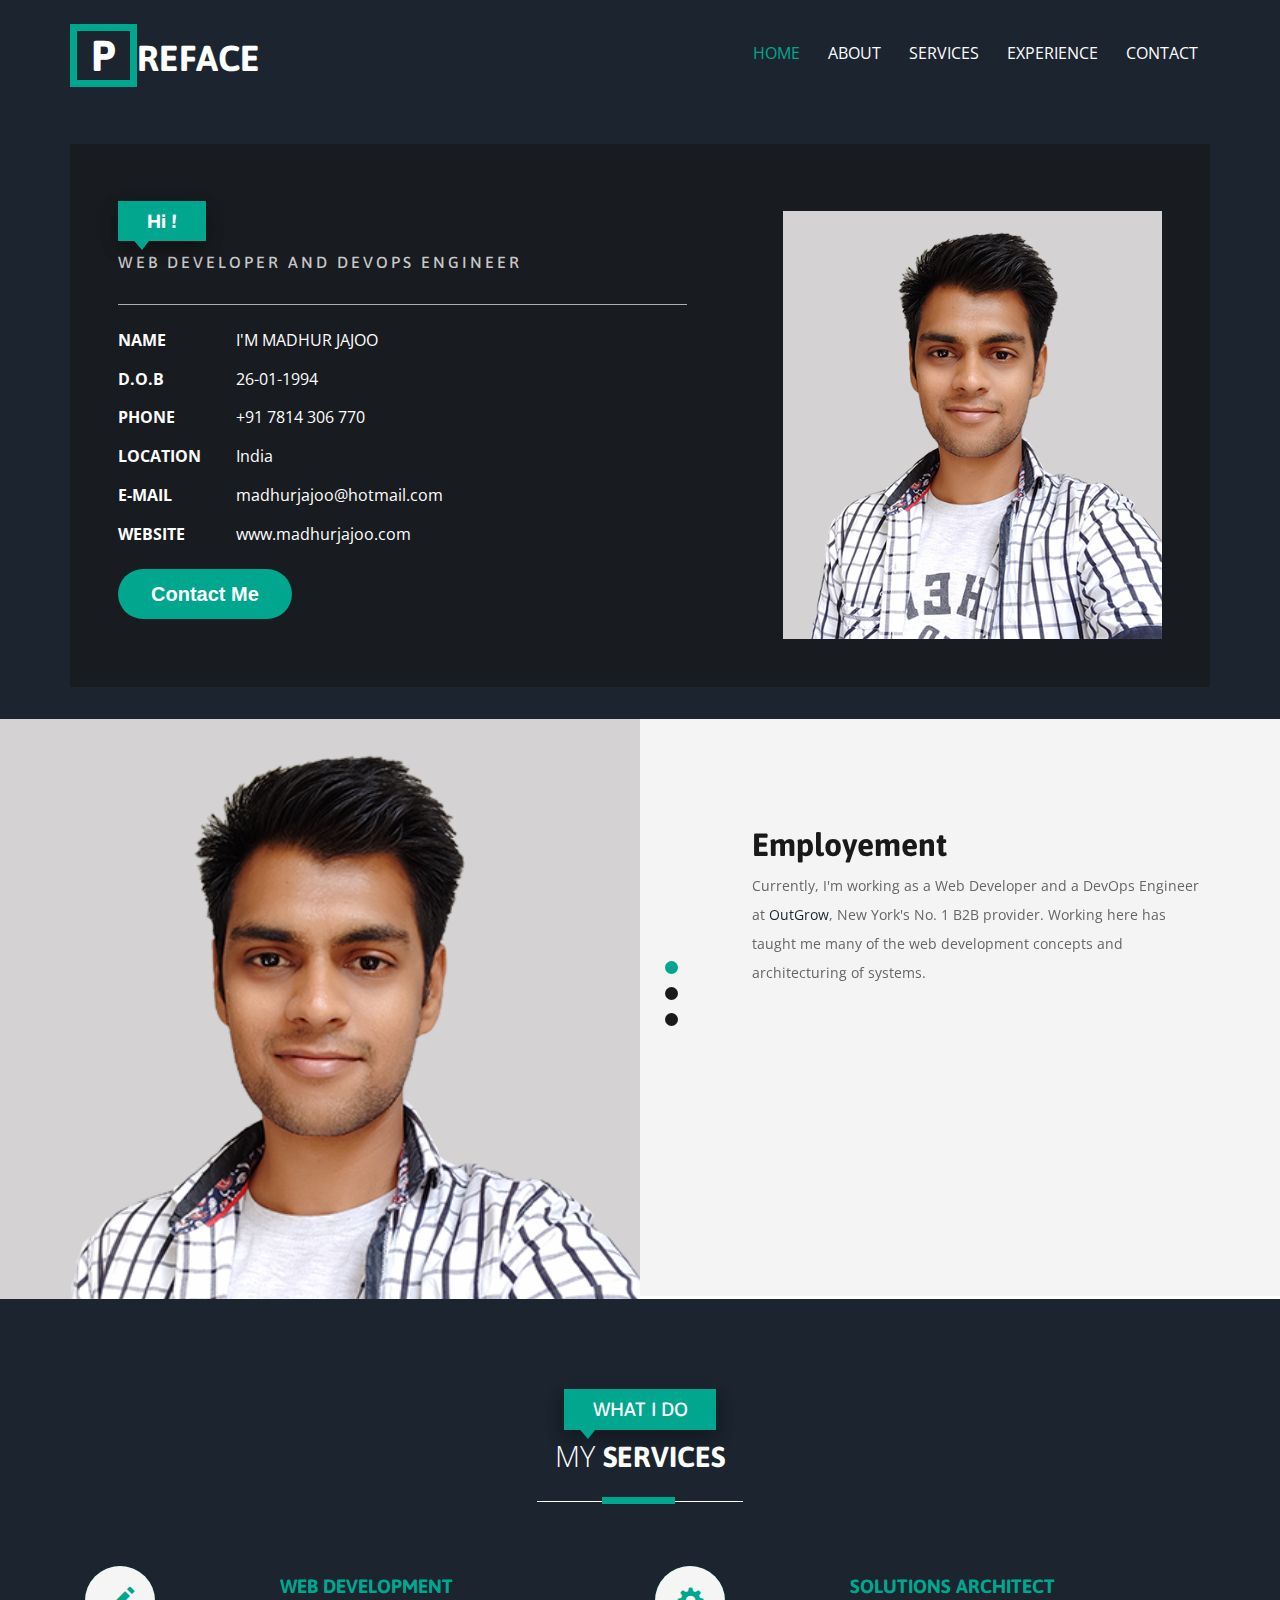
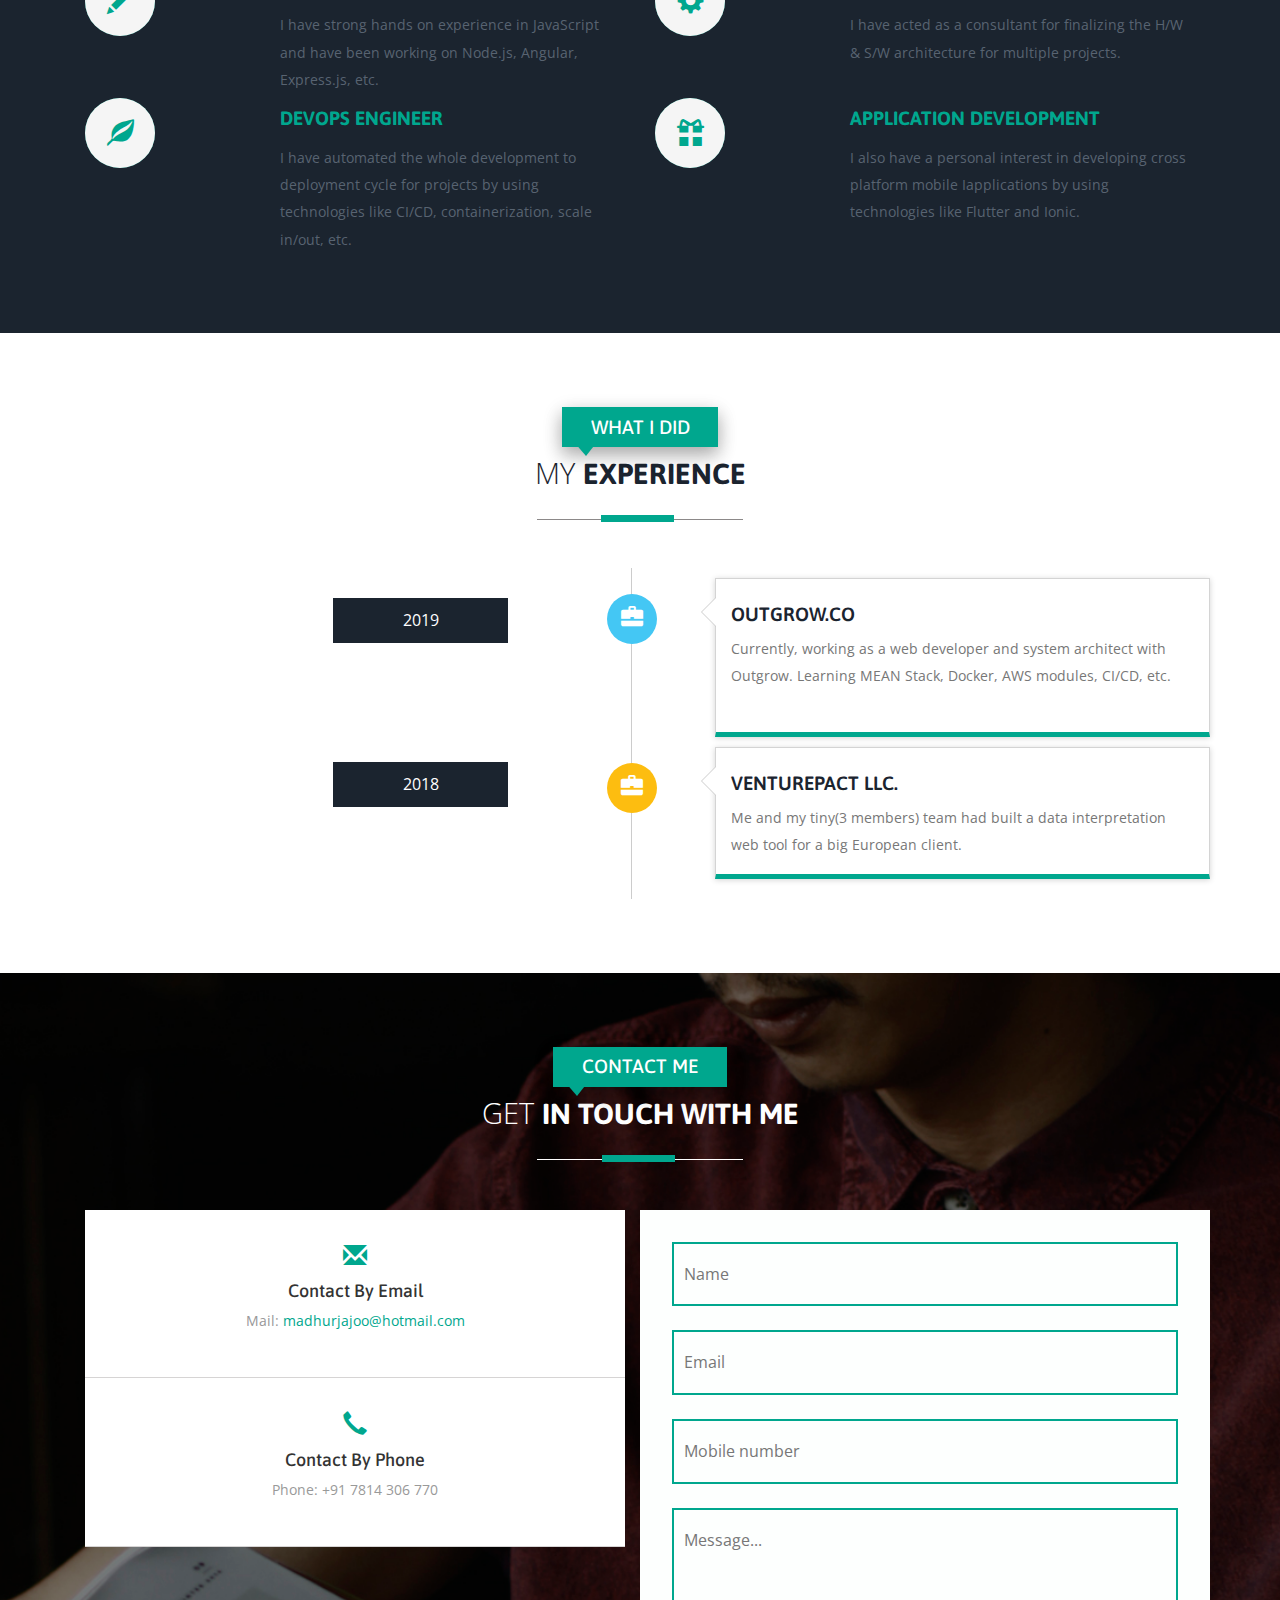
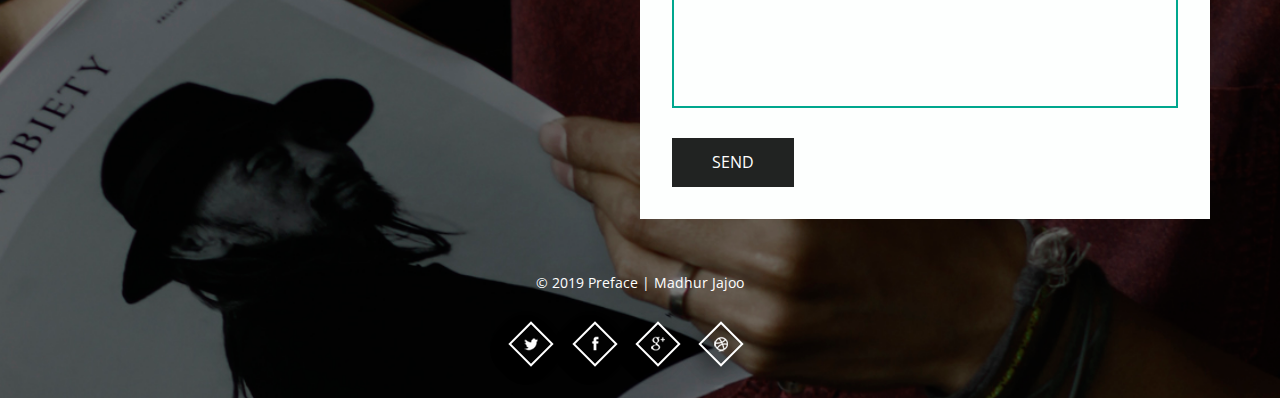
<file: index.html>
<!--
Author: W3layouts
Author URL: http://w3layouts.com
License: Creative Commons Attribution 3.0 Unported
License URL: http://creativecommons.org/licenses/by/3.0/
-->
<!DOCTYPE HTML>
<html>

<head>
	<title>Madhur Jajoo | Web Developer, DevOps Engineer</title>
	<link href="css/bootstrap.css" rel='stylesheet' type='text/css' />
	<!-- jQuery (necessary for Bootstrap's JavaScript plugins) -->
	<script src="js/jquery.min.js"></script>
	<!-- Custom Theme files -->
	<link href="css/style.css" rel='stylesheet' type='text/css' />
	<!-- Custom Theme files -->
	<meta name="viewport" content="width=device-width, initial-scale=1">
	<meta http-equiv="Content-Type" content="text/html; charset=utf-8" />
	<meta name="keywords" content="Madhur Jajoo, Web Developer, Nodejs developer, DevOps, hire web developer" />
	<!-- webfonts -->
	<link href='//fonts.googleapis.com/css?family=Asap:400,700,400italic' rel='stylesheet' type='text/css'>
	<link href='//fonts.googleapis.com/css?family=Open+Sans:400,300,600' rel='stylesheet' type='text/css'>
	<!-- webfonts -->
	<!---- start-smoth-scrolling---->
	<script type="text/javascript" src="js/move-top.js"></script>
	<script type="text/javascript" src="js/easing.js"></script>
	<script type="text/javascript">
		jQuery(document).ready(function ($) {
			$(".scroll").click(function (event) {
				event.preventDefault();
				$('html,body').animate({ scrollTop: $(this.hash).offset().top }, 1000);
			});
		});
	</script>
	<!---- start-smoth-scrolling---->
</head>

<body>
	<!-- container -->
	<!-- header -->
	<div id="home" class="header">
		<div class="container">
			<!-- top-hedader -->
			<div class="top-header">
				<!-- /logo -->
				<!--top-nav---->
				<div class="top-nav">
					<div class="navigation">
						<div class="logo">
							<h1><a href="index.html"><span>P</span>REFACE</a></h1>
						</div>
						<div class="navigation-right">
							<span class="menu"><img src="images/menu.png" alt=" " /></span>
							<nav class="link-effect-3" id="link-effect-3">
								<ul class="nav1 nav nav-wil">
									<li class="active"><a data-hover="Home" href="index.html">Home</a></li>
									<li><a class="scroll" data-hover="About" href="#about">About</a></li>
									<li><a class="scroll" data-hover="Services" href="#services">Services</a></li>
									<li><a class="scroll" data-hover="Experience" href="#work">Experience</a></li>
									<!-- <li><a class="scroll" data-hover="Portfolio" href="#port">Portfolio</a></li> -->
									<!-- <li><a class="scroll" data-hover="Blog" href="#blogs">Blog</a></li> -->
									<li><a class="scroll" data-hover="Contact" href="#contact">Contact</a></li>
								</ul>
							</nav>
							<!-- script-for-menu -->
							<script>
								$("span.menu").click(function () {
									$("ul.nav1").slideToggle(300, function () {
										// Animation complete.
									});
								});
							</script>
							<!-- /script-for-menu -->
						</div>
						<div class="clearfix"></div>
					</div>
					<!-- /top-hedader -->
				</div>
				<div class="banner-info">
					<div class="col-md-7 header-right">
						<h1>Hi !</h1>
						<h6>WEB DEVELOPER and DEVOPS ENGINEER</h6>
						<ul class="address">

							<li>
								<ul class="address-text">
									<li><b>NAME</b></li>
									<li>I'M MADHUR JAJOO</li>
								</ul>
							</li>
							<li>
								<ul class="address-text">
									<li><b>D.O.B</b></li>
									<li>26-01-1994</li>
								</ul>
							</li>
							<li>
								<ul class="address-text">
									<li><b>PHONE </b></li>
									<li><a href="tel:+917814306770">+91 7814 306 770</a></li>
								</ul>
							</li>
							<li>
								<ul class="address-text">
									<li><b>LOCATION </b></li>
									<li>India</li>
								</ul>
							</li>
							<li>
								<ul class="address-text">
									<li><b>E-MAIL </b></li>
									<li><a href="mailto:madhurjajoo@hotmail.com"> madhurjajoo@hotmail.com</a></li>
								</ul>
							</li>
							<li>
								<ul class="address-text">
									<li><b>WEBSITE </b></li>
									<li><a href="https://www.madhurjajoo.com">www.madhurjajoo.com</a></li>
								</ul>
							</li>
							<br />
							<li class="" aria-controls="hire-me" role="button">
								<!-- <a class="a-btn-h scroll white-text" href="#contact">Hire Me</a> -->
								<a class="typeform-share button" href="https://madhurjajoo.typeform.com/to/lUgOkN"
									data-mode="popup"
									style="display:inline-block;text-decoration:none;background-color:#00A78E;color:white;cursor:pointer;font-family:Helvetica,Arial,sans-serif;font-size:20px;line-height:50px;text-align:center;margin:0;height:50px;padding:0px 33px;border-radius:25px;max-width:100%;white-space:nowrap;overflow:hidden;text-overflow:ellipsis;font-weight:bold;-webkit-font-smoothing:antialiased;-moz-osx-font-smoothing:grayscale;"
									target="_blank">Contact Me </a>
								<script> (function () { var qs, js, q, s, d = document, gi = d.getElementById, ce = d.createElement, gt = d.getElementsByTagName, id = "typef_orm_share", b = "https://embed.typeform.com/"; if (!gi.call(d, id)) { js = ce.call(d, "script"); js.id = id; js.src = b + "embed.js"; q = gt.call(d, "script")[0]; q.parentNode.insertBefore(js, q) } })() </script>
							</li>
						</ul>
					</div>
					<div class="col-md-5 header-left">
						<img src="images/img1.png" alt="">
					</div>
					<div class="clearfix"> </div>

				</div>
			</div>
		</div>
	</div>
	<!-- about -->
	<div id="about" class="about">
		<div class="col-md-6 about-left">
			<div id="owl-demo1" class="owl-carousel owl-carousel2">
				<div class="item">
					<div class="about-left-grid">
						<h2><span>Employement</span></h2>
						<p>
							Currently, I'm working as a Web Developer and a DevOps Engineer at <a
								href="https://outgrow.co">OutGrow</a>, New York's No. 1 B2B provider. Working here has
							taught me many of the web development concepts and architecturing of systems.
						</p>
						<!-- <ul>
							<li><a class="a-btn-a scroll" href="#port">My Work</a></li>
							<li><a class="a-btn-h scroll" href="#contact">Hire Me</a></li>
						</ul> -->
					</div>
				</div>
				<div class="item">
					<div class="about-left-grid">
						<h2><span>Life and Education</span></h2>
						<p>
							Born in the millennial, I always had silicon chips in my hand. My interest in technical
							field drove me to complete my graduation in <strong>Computer Science Engineering</strong>
							fom one of India's best university, <strong>Lovely Professional University</strong>.
						</p>
						<!-- <ul>
							<li><a class="a-btn-a scroll" href="#port">My Work</a></li>
							<li><a class="a-btn-h scroll" href="#contact">Hire Me</a></li>
						</ul> -->
					</div>
				</div>
				<div class="item">
					<div class="about-left-grid">
						<h2><span>THE SUM</span></h2>
						<p>
							Skills can be thought, personality is inherent. I prefer to keep learning, continue
							challenging myself, and do interesting things that matter. My passion is creating, and I
							find happiness in being a better me today than the me yesterday
						</p>
						<!-- <ul>
							<li><a class="a-btn-a scroll" href="#port">My Work</a></li>
							<li><a class="a-btn-h scroll" href="#contact">Hire Me</a></li>
						</ul> -->
					</div>
				</div>
			</div>
		</div>
		<div class="col-md-6 about-right">

		</div>
		<div class="clearfix"> </div>
		<link href="css/owl.carousel.css" rel="stylesheet">
		<script src="js/owl.carousel.js"></script>
		<script>
			$(document).ready(function () {
				$("#owl-demo1").owlCarousel({
					items: 1,
					lazyLoad: false,
					autoPlay: true,
					navigation: false,
					navigationText: false,
					pagination: true,
				});
			});
		</script>
		<!-- Feedback -->
		<script>
			$(document).ready(function () {
				$("#owl-demo3").owlCarousel({
					items: 1,
					lazyLoad: false,
					autoPlay: true,
					navigation: false,
					navigationText: true,
					pagination: true,
				});
			});
		</script>
	</div>
	<!-- /about -->
	<!-- services -->
	<div id="services" class="services">
		<div class="container">
			<div class="service-head one text-center ">
				<h4>WHAT I DO</h4>
				<h3>MY <span>SERVICES</span></h3>
				<span class="border two"></span>
			</div>
			<!-- services-grids -->
			<div class="wthree_about_right_grids w3l-agile">
				<div class="col-md-6 wthree_about_right_grid">
					<div class="col-xs-4 wthree_about_right_grid_left">
						<div class="hvr-rectangle-in">
							<i class="glyphicon glyphicon-pencil"></i>
						</div>
					</div>
					<div class="col-xs-8 wthree_about_right_grid_right">
						<h4>Web Development</h4>
						<p>
							I have strong hands on experience in JavaScript and have been working on Node.js, Angular,
							Express.js, etc.
						</p>
					</div>
					<div class="clearfix"> </div>
				</div>
				<div class="col-md-6 wthree_about_right_grid">
					<div class="col-xs-4 wthree_about_right_grid_left">
						<div class="hvr-rectangle-in">
							<i class="glyphicon glyphicon-cog"></i>
						</div>
					</div>
					<div class="col-xs-8 wthree_about_right_grid_right">
						<h4>Solutions Architect</h4>
						<p>
							I have acted as a consultant for finalizing the H/W & S/W architecture for multiple
							projects.
						</p>
					</div>
					<div class="clearfix"> </div>
				</div>
				<div class="col-md-6 wthree_about_right_grid">
					<div class="col-xs-4 wthree_about_right_grid_left">
						<div class="hvr-rectangle-in">
							<i class="glyphicon glyphicon-leaf"></i>
						</div>
					</div>
					<div class="col-xs-8 wthree_about_right_grid_right">
						<h4>DevOps Engineer</h4>
						<p>
							I have automated the whole development to deployment cycle for projects by using
							technologies like CI/CD, containerization, scale in/out, etc.
						</p>
					</div>
					<div class="clearfix"> </div>
				</div>
				<div class="col-md-6 wthree_about_right_grid">
					<div class="col-xs-4 wthree_about_right_grid_left">
						<div class="hvr-rectangle-in">
							<i class="glyphicon glyphicon-gift"></i>
						</div>
					</div>
					<div class="col-xs-8 wthree_about_right_grid_right">
						<h4>Application Development</h4>
						<p>
							I also have a personal interest in developing cross platform mobile Iapplications by using
							technologies like Flutter and Ionic.
						</p>
					</div>
					<div class="clearfix"> </div>
				</div>
				<div class="clearfix"> </div>
			</div>

			<!-- services-grids -->
		</div>
	</div>
	<!-- services -->
	<!--work-experience-->
	<div id="work" class="work">
		<div class="container">
			<div class="service-head text-center">
				<h4>WHAT I DID</h4>
				<h3>MY <span>EXPERIENCE</span></h3>
				<span class="border one"></span>
			</div>
			<div class="time-main w3l-agile">
				<div class="col-md-6 year-info">
					<ul class="year">
						<li>2019</li>
						<li>2018</li>
						<div class="clearfix"></div>
					</ul>
				</div>
				<ul class="col-md-6 timeline">
					<li>
						<div class="timeline-badge info"><i class="glyphicon glyphicon-briefcase"></i></div>
						<div class="timeline-panel">
							<div class="timeline-heading">
								<h4 class="timeline-title">OUTGROW.CO</h4>
							</div>
							<div class="timeline-body">
								<p>
									Currently, working as a web developer and system architect with
									Outgrow. Learning MEAN Stack, Docker, AWS modules, CI/CD, etc.<br /><br />
								</p>
							</div>
						</div>
					</li>
					<li>
						<div class="timeline-badge pass"><i class="glyphicon glyphicon-briefcase"></i></div>
						<div class="timeline-panel">
							<div class="timeline-heading">
								<h4 class="timeline-title">VENTUREPACT LLC.</h4>
							</div>
							<div class="timeline-body">
								<p>
									Me and my tiny(3 members) team had built a data interpretation web tool for a big
									European client.
								</p>
							</div>
						</div>
					</li>
				</ul>
				<div class="clearfix"></div>
			</div>
		</div>
	</div>
	<!--//work-experience-->

	<!-- portfolio -->
	<!-- <div class="portfolio" id="port">
		<div class="service-head text-center">
			<h4>MY WORKS</h4>
			<h3>MY <span>PORTFOLIO</span></h3>
			<span class="border"></span>
		</div>
		<div class="portfolio-grids">
			<script src="js/easyResponsiveTabs.js" type="text/javascript"></script>
			<script type="text/javascript">
				$(document).ready(function () {
					$('#horizontalTab').easyResponsiveTabs({
						type: 'default', //Types: default, vertical, accordion           
						width: 'auto', //auto or any width like 600px
						fit: true   // 100% fit in a container
					});
				});

			</script>
			<div class="sap_tabs">
				<div id="horizontalTab" style="display: block; width: 100%; margin: 0px;">
					<ul class="resp-tabs-list">
						<li class="resp-tab-item" aria-controls="tab_item-0" role="tab"><span>ALL</span></li>
						<li class="resp-tab-item" aria-controls="tab_item-1" role="tab"><span>WEB DESIGN</span></li>
						<li class="resp-tab-item" aria-controls="tab_item-2" role="tab"><span>MOBILE UI</span></li>
						<li class="resp-tab-item" aria-controls="tab_item-3" role="tab"><span>ILLUSTRATIONS</span></li>
					</ul>
					<div class="resp-tabs-container">
						<div class="tab-1 resp-tab-content" aria-labelledby="tab_item-0">
							<div class="col-md-3 team-gd ">

								<a href="#portfolioModal1" class="portfolio-link b-link-diagonal b-animate-go"
									data-toggle="modal"><img src="images/pic4.jpg" alt="">

								</a>

							</div>
							<div class="col-md-3 team-gd ">

								<a href="#portfolioModal3" class="portfolio-link b-link-diagonal b-animate-go"
									data-toggle="modal"><img src="images/pic5.jpg" alt="">

								</a>

							</div>
							<div class="col-md-3 team-gd ">

								<a href="#portfolioModal2" class="portfolio-link b-link-diagonal b-animate-go"
									data-toggle="modal"><img src="images/pic9.jpg" alt="">

								</a>

							</div>
							<div class="col-md-3 team-gd ">

								<a href="#portfolioModal4" class="portfolio-link b-link-diagonal b-animate-go"
									data-toggle="modal"><img src="images/pic6.jpg" alt="">

								</a>

							</div>
							<div class="col-md-3 team-gd yes_marg ">

								<a href="#portfolioModal5" class="portfolio-link b-link-diagonal b-animate-go"
									data-toggle="modal"><img src="images/pic10.jpg" alt="">

								</a>

							</div>
							<div class="col-md-3 team-gd yes_marg ">

								<a href="#portfolioModal6" class="portfolio-link b-link-diagonal b-animate-go"
									data-toggle="modal"><img src="images/pic11.jpg" alt="">

								</a>

							</div>
							<div class="col-md-3 team-gd yes_marg ">

								<a href="#portfolioModal7" class="portfolio-link b-link-diagonal b-animate-go"
									data-toggle="modal"><img src="images/pic13.jpg" alt="">

								</a>

							</div>
							<div class="col-md-3 team-gd yes_marg ">

								<a href="#portfolioModal8" class="portfolio-link b-link-diagonal b-animate-go"
									data-toggle="modal"><img src="images/pic14.jpg" alt="">

								</a>

							</div>
							<div class="clearfix"></div>
						</div>
						<div class="tab-1 resp-tab-content" aria-labelledby="tab_item-1">
							<div class="col-md-3 team-gd ">
								<div class="thumb">
									<a href="#portfolioModal5" class="portfolio-link b-link-diagonal b-animate-go"
										data-toggle="modal"><img src="images/pic10.jpg" alt="">

									</a>
								</div>
							</div>
							<div class="col-md-3 team-gd  ">
								<div class="thumb">
									<a href="#portfolioModal6" class="portfolio-link b-link-diagonal b-animate-go"
										data-toggle="modal"><img src="images/pic11.jpg" alt="">

									</a>
								</div>
							</div>
							<div class="col-md-3 team-gd ">

								<a href="#portfolioModal7" class="portfolio-link b-link-diagonal b-animate-go"
									data-toggle="modal"><img src="images/pic13.jpg" alt="">

								</a>

							</div>
							<div class="clearfix"></div>
						</div>
						<div class="tab-1 resp-tab-content" aria-labelledby="tab_item-2">
							<div class="col-md-3 team-gd ">

								<a href="#portfolioModal2" class="portfolio-link b-link-diagonal b-animate-go"
									data-toggle="modal"><img src="images/pic9.jpg" alt="">

								</a>

							</div>
							<div class="col-md-3 team-gd ">

								<a href="#portfolioModal4" class="portfolio-link b-link-diagonal b-animate-go"
									data-toggle="modal"><img src="images/pic6.jpg" alt="">

								</a>

							</div>
							<div class="col-md-3 team-gd">

								<a href="#portfolioModal5" class="portfolio-link b-link-diagonal b-animate-go"
									data-toggle="modal"><img src="images/pic10.jpg" alt="">

								</a>

							</div>
							<div class="col-md-3 team-gd">

								<a href="#portfolioModal6" class="portfolio-link b-link-diagonal b-animate-go"
									data-toggle="modal"><img src="images/pic11.jpg" alt="">

								</a>

							</div>
							<div class="clearfix"></div>
						</div>
						<div class="tab-1 resp-tab-content" aria-labelledby="tab_item-3">
							<div class="col-md-3 team-gd ">

								<a href="#portfolioModal5" class="portfolio-link b-link-diagonal b-animate-go"
									data-toggle="modal"><img src="images/pic10.jpg" alt="">

								</a>

							</div>
							<div class="col-md-3 team-gd">

								<a href="#portfolioModal6" class="portfolio-link b-link-diagonal b-animate-go"
									data-toggle="modal"><img src="images/pic11.jpg" alt="">

								</a>

							</div>
							<div class="col-md-3 team-gd ">

								<a href="#portfolioModal7" class="portfolio-link b-link-diagonal b-animate-go"
									data-toggle="modal"><img src="images/pic13.jpg" alt="">

								</a>

							</div>
							<div class="clearfix"></div>
						</div>
					</div>
				</div>
			</div>
		</div>
	</div> -->
	<!-- //portfolio -->
	<!-- top-grids -->
	<!-- <div class="blog" id="blogs">
		<div class="container">
			<div class="service-head text-center">
				<h4>BLOGS</h4>
				<h3>MY <span>BLOGS</span></h3>
				<span class="border one"></span>
			</div>
			<div class="news-grid w3l-agile">
				<div class="col-md-6 news-img">
					<a href="#" data-toggle="modal" data-target="#myModal1"> <img src="images/b1.jpg" alt=" "
							class="img-responsive"></a>

				</div>
				<div class="col-md-6 news-text">
					<h3> <a href="#" data-toggle="modal" data-target="#myModal1">HERE GOES AN AWESOME BLOG TITLE</a>
					</h3>
					<ul class="news">
						<li><i class="glyphicon glyphicon-user"></i> <a href="#">Admin</a></li>
						<li><i class="glyphicon glyphicon-comment"></i> <a href="#">2 Comments</a></li>
						<li><i class="glyphicon glyphicon-heart"></i> <a href="#">50 Likes</a></li>
						<li><i class="glyphicon glyphicon-tags"></i> <a href="#">3 Tags</a></li>
					</ul>
					<p>Itaque earum rerum hic tenetur a sapiente delectus, ut aut reiciendis voluptatibus maiores alias
						consequatur aut perferendis doloribus asperiores repellat. Neque porro quisquam est, qui dolorem
						ipsum quia dolor sit amet.</p>
					<a href="#" data-toggle="modal" data-target="#myModal1" class="read hvr-shutter-in-horizontal">Read
						More</a>

				</div>

				<div class="clearfix"></div>
			</div>
			<div class="news-grid">

				<div class="col-md-6 news-text two">
					<h3> <a href="#" data-toggle="modal" data-target="#myModal1">HERE GOES AN AWESOME BLOG TITLE</a>
					</h3>
					<ul class="news">
						<li><i class="glyphicon glyphicon-user"></i> <a href="#">Admin</a></li>
						<li><i class="glyphicon glyphicon-comment"></i> <a href="#">2 Comments</a></li>
						<li><i class="glyphicon glyphicon-heart"></i> <a href="#">50 Likes</a></li>
						<li><i class="glyphicon glyphicon-tags"></i> <a href="#">3 Tags</a></li>
					</ul>
					<p>Itaque earum rerum hic tenetur a sapiente delectus, ut aut reiciendis voluptatibus maiores alias
						consequatur aut perferendis doloribus asperiores repellat. Neque porro quisquam est, qui dolorem
						ipsum quia dolor sit amet.</p>
					<a href="#" data-toggle="modal" data-target="#myModal1" class="read hvr-shutter-in-horizontal">Read
						More</a>

				</div>
				<div class="col-md-6 news-img two">
					<a href="#" data-toggle="modal" data-target="#myModal1"> <img src="images/b2.jpg" alt=" "
							class="img-responsive"></a>

				</div>
				<div class="clearfix"></div>
			</div>
			<div class="news-grid">
				<div class="col-md-6 news-img">
					<a href="#" data-toggle="modal" data-target="#myModal1"> <img src="images/b3.jpg" alt=" "
							class="img-responsive"></a>

				</div>
				<div class="col-md-6 news-text">
					<h3> <a href="#" data-toggle="modal" data-target="#myModal1">HERE GOES AN AWESOME BLOG TITLE</a>
					</h3>
					<ul class="news">
						<li><i class="glyphicon glyphicon-user"></i> <a href="#">Admin</a></li>
						<li><i class="glyphicon glyphicon-comment"></i> <a href="#">2 Comments</a></li>
						<li><i class="glyphicon glyphicon-heart"></i> <a href="#">50 Likes</a></li>
						<li><i class="glyphicon glyphicon-tags"></i> <a href="#">3 Tags</a></li>
					</ul>
					<p>Itaque earum rerum hic tenetur a sapiente delectus, ut aut reiciendis voluptatibus maiores alias
						consequatur aut perferendis doloribus asperiores repellat. Neque porro quisquam est, qui dolorem
						ipsum quia dolor sit amet.</p>
					<a href="#" data-toggle="modal" data-target="#myModal1" class="read hvr-shutter-in-horizontal">Read
						More</a>

				</div>

				<div class="clearfix"></div>
			</div>
		</div>
	</div> -->
	<!-- top-grids -->
	<!-- /blog-pop-->
	<!-- <div class="modal ab fade" id="myModal1" tabindex="-1" role="dialog" aria-labelledby="myModalLabel">
		<div class="modal-dialog about" role="document">
			<div class="modal-content about">
				<div class="modal-header">
					<button type="button" class="close ab" data-dismiss="modal" aria-label="Close"><span
							aria-hidden="true">&times;</span></button>
				</div>
				<div class="modal-body about">
					<div class="about">

						<div class="about-inner">

							<img src="images/b3.jpg" alt="about" />
							<h4 class="tittle">A Fews words about us</h4>
							<p>Lorem ipsum dolor sit amet Integer gravida,Lorem ipsum dolor sit amet Integer gravida
								velit,Ming sits in the corner the whole day. She's into crochet. quis dolor
								tristiqumsan.Mirum est notare quam littera gothica, quam nunc putamus parum claram,
								anteposuerit litterarum formas humanitatis per seacula quarta decima et quinta decima.
								velit quis dolor tristiqumsan.</p>
							<p>Lorem ipsum dolor sit amet. Integer gravida velit quis dolor tristiqumsan.anteposuerit
								litterarum formas humanitatis per seacula amet Integer gravida velit. </p>
						</div>

					</div>
				</div>
			</div>
		</div>
	</div> -->
	<!-- //blog-pop-->

	<!-- /header -->
	<div class="footer" id="contact">
		<div class="container">
			<div class="service-head one text-center">
				<h4>CONTACT ME</h4>
				<h3>GET <span>IN TOUCH WITH ME</span></h3>
				<span class="border two"></span>
			</div>
			<div class="mail_us">
				<div class="col-md-6 mail_left">
					<div class="contact-grid1-left">
						<div class="contact-grid1-left1">
							<span class="glyphicon glyphicon-envelope" aria-hidden="true"></span>
							<h4>Contact By Email</h4>
							<ul>
								<li>Mail: <a href="mailto:madhurjajoo@hotmail.com">madhurjajoo@hotmail.com</a></li>
							</ul>
						</div>
					</div>
					<div class="contact-grid1-left">
						<div class="contact-grid1-left1">
							<span class="glyphicon glyphicon-earphone" aria-hidden="true"></span>
							<h4>Contact By Phone</h4>
							<ul>
								<li>Phone: +91 7814 306 770</li>
							</ul>
						</div>
					</div>
					<!-- <div class="contact-grid1-left">
						<div class="contact-grid1-left1">
							<span class="glyphicon glyphicon-home" aria-hidden="true"></span>
							<h4>Looking For Address</h4>
							<ul>
								<li>Address: General Pvt 66, Dong Da</li>
								<li>Hanoi, Vietnam.</li>
							</ul>
						</div>
					</div> -->
					<div class="clearfix"> </div>
				</div>
				<div class="col-md-6 mail_right">
					<form action="#">
						<input type="text" name="Name" value="Name" onfocus="this.value = '';"
							onblur="if (this.value == '') {this.value = 'Name';}" required="">
						<input type="email" name="Email" value="Email" onfocus="this.value = '';"
							onblur="if (this.value == '') {this.value = 'Email';}" required="">
						<input type="text" name="Mobile number" value="Mobile number" onfocus="this.value = '';"
							onblur="if (this.value == '') {this.value = 'Mobile number';}" required="">
						<textarea name="Message..." onfocus="this.value = '';"
							onblur="if (this.value == '') {this.value = 'Message...';}"
							required="">Message...</textarea>
						<button>
							<a style="text-decoration: none; color: #FFF"
								href="mailto:madhurjajoo@hotmail.com?subject=Site%20Visit">SEND</a>
						</button>
					</form>
				</div>
				<div class="clearfix"></div>
			</div>
			<div class="copy_right text-center">
				<p>&copy; 2019 Preface | Madhur Jajoo<a href="http://w3layouts.com/" target="_blank"></a></p>
				<ul class="social-icons two">
					<li><a href="https://twitter.com/@mj_madhurjajoo"> </a></li>
					<li><a href="https://www.facebook.com/mkjajoo" class="fb"> </a></li>
					<li><a href="https://www.linkedin.com/in/madhurjajoo" class="in"> </a></li>
					<li><a href="https://about.me/madhurjajoo" class="dott"> </a></li>
				</ul>
			</div>
		</div>
	</div>
	<!-- //footer -->
	<!-- /container -->
	<div class="portfolio-modal modal fade slideanim" id="portfolioModal1" tabindex="-1" role="dialog"
		aria-hidden="true">
		<div class="modal-content port-modal">
			<div class="close-modal" data-dismiss="modal">
				<div class="lr">
					<div class="rl"></div>
				</div>
			</div>
			<div class="container">
				<div class="row">
					<div class="col-lg-8 col-lg-offset-2 text-center">
						<div class="modal-body">
							<h3>Image-Title</h3>
							<img src="images/pic4.jpg" class="img-responsive img-centered" alt="">
							<p>Lorem Ipsum is simply dummy text of the printing and typesetting industry. Lorem Ipsum
								has been the industry's standard dummy text ever since the 1500s, when an unknown
								printer took a galley of type and scrambled it to make a type specimen book.</p>
						</div>
					</div>
				</div>
			</div>
		</div>
	</div>
	<div class="portfolio-modal modal fade slideanim" id="portfolioModal2" tabindex="-1" role="dialog"
		aria-hidden="true">
		<div class="modal-content port-modal">
			<div class="close-modal" data-dismiss="modal">
				<div class="lr">
					<div class="rl"></div>
				</div>
			</div>
			<div class="container">
				<div class="row">
					<div class="col-lg-8 col-lg-offset-2 text-center">
						<div class="modal-body">
							<h3>Image-Title</h3>
							<img src="images/pic9.jpg" class="img-responsive img-centered" alt="">
							<p>Lorem Ipsum is simply dummy text of the printing and typesetting industry. Lorem Ipsum
								has been the industry's standard dummy text ever since the 1500s, when an unknown
								printer took a galley of type and scrambled it to make a type specimen book.</p>
						</div>
					</div>
				</div>
			</div>
		</div>
	</div>
	<div class="portfolio-modal modal fade slideanim" id="portfolioModal3" tabindex="-1" role="dialog"
		aria-hidden="true">
		<div class="modal-content port-modal">
			<div class="close-modal" data-dismiss="modal">
				<div class="lr">
					<div class="rl"></div>
				</div>
			</div>
			<div class="container">
				<div class="row">
					<div class="col-lg-8 col-lg-offset-2 text-center">
						<div class="modal-body">
							<h3>Image-Title</h3>
							<img src="images/pic5.jpg" class="img-responsive img-centered" alt="">
							<p>Lorem Ipsum is simply dummy text of the printing and typesetting industry. Lorem Ipsum
								has been the industry's standard dummy text ever since the 1500s, when an unknown
								printer took a galley of type and scrambled it to make a type specimen book.</p>
						</div>
					</div>
				</div>
			</div>
		</div>
	</div>
	<div class="portfolio-modal modal fade slideanim" id="portfolioModal4" tabindex="-1" role="dialog"
		aria-hidden="true">
		<div class="modal-content port-modal">
			<div class="close-modal" data-dismiss="modal">
				<div class="lr">
					<div class="rl"></div>
				</div>
			</div>
			<div class="container">
				<div class="row">
					<div class="col-lg-8 col-lg-offset-2 text-center">
						<div class="modal-body">
							<h3>Image-Title</h3>
							<img src="images/pic6.jpg" class="img-responsive img-centered" alt="">
							<p>Lorem Ipsum is simply dummy text of the printing and typesetting industry. Lorem Ipsum
								has been the industry's standard dummy text ever since the 1500s, when an unknown
								printer took a galley of type and scrambled it to make a type specimen book.</p>
						</div>
					</div>
				</div>
			</div>
		</div>
	</div>
	<div class="portfolio-modal modal fade slideanim" id="portfolioModal5" tabindex="-1" role="dialog"
		aria-hidden="true">
		<div class="modal-content port-modal">
			<div class="close-modal" data-dismiss="modal">
				<div class="lr">
					<div class="rl"></div>
				</div>
			</div>
			<div class="container">
				<div class="row">
					<div class="col-lg-8 col-lg-offset-2 text-center">
						<div class="modal-body">
							<h3>Image-Title</h3>
							<img src="images/pic10.jpg" class="img-responsive img-centered" alt="">
							<p>Lorem Ipsum is simply dummy text of the printing and typesetting industry. Lorem Ipsum
								has been the industry's standard dummy text ever since the 1500s, when an unknown
								printer took a galley of type and scrambled it to make a type specimen book.</p>
						</div>
					</div>
				</div>
			</div>
		</div>
	</div>
	<div class="portfolio-modal modal fade slideanim" id="portfolioModal6" tabindex="-1" role="dialog"
		aria-hidden="true">
		<div class="modal-content port-modal">
			<div class="close-modal" data-dismiss="modal">
				<div class="lr">
					<div class="rl"></div>
				</div>
			</div>
			<div class="container">
				<div class="row">
					<div class="col-lg-8 col-lg-offset-2 text-center">
						<div class="modal-body">
							<h3>Image-Title</h3>
							<img src="images/pic11.jpg" class="img-responsive img-centered" alt="">
							<p>Lorem Ipsum is simply dummy text of the printing and typesetting industry. Lorem Ipsum
								has been the industry's standard dummy text ever since the 1500s, when an unknown
								printer took a galley of type and scrambled it to make a type specimen book.</p>
						</div>
					</div>
				</div>
			</div>
		</div>
	</div>
	<div class="portfolio-modal modal fade slideanim" id="portfolioModal7" tabindex="-1" role="dialog"
		aria-hidden="true">
		<div class="modal-content port-modal">
			<div class="close-modal" data-dismiss="modal">
				<div class="lr">
					<div class="rl"></div>
				</div>
			</div>
			<div class="container">
				<div class="row">
					<div class="col-lg-8 col-lg-offset-2 text-center">
						<div class="modal-body">
							<h3>Image-Title</h3>
							<img src="images/pic13.jpg" class="img-responsive img-centered" alt="">
							<p>Lorem Ipsum is simply dummy text of the printing and typesetting industry. Lorem Ipsum
								has been the industry's standard dummy text ever since the 1500s, when an unknown
								printer took a galley of type and scrambled it to make a type specimen book.</p>
						</div>
					</div>
				</div>
			</div>
		</div>
	</div>
	<div class="portfolio-modal modal fade slideanim" id="portfolioModal8" tabindex="-1" role="dialog"
		aria-hidden="true">
		<div class="modal-content port-modal">
			<div class="close-modal" data-dismiss="modal">
				<div class="lr">
					<div class="rl"></div>
				</div>
			</div>
			<div class="container">
				<div class="row">
					<div class="col-lg-8 col-lg-offset-2 text-center">
						<div class="modal-body">
							<h3>Image-Title</h3>
							<img src="images/pic14.jpg" class="img-responsive img-centered" alt="">
							<p>Lorem Ipsum is simply dummy text of the printing and typesetting industry. Lorem Ipsum
								has been the industry's standard dummy text ever since the 1500s, when an unknown
								printer took a galley of type and scrambled it to make a type specimen book.</p>
						</div>
					</div>
				</div>
			</div>
		</div>
	</div>
	<div class="portfolio-modal modal fade slideanim" id="portfolioModal9" tabindex="-1" role="dialog"
		aria-hidden="true">
		<div class="modal-content port-modal">
			<div class="close-modal" data-dismiss="modal">
				<div class="lr">
					<div class="rl"></div>
				</div>
			</div>
			<div class="container">
				<div class="row">
					<div class="col-lg-8 col-lg-offset-2 text-center">
						<div class="modal-body">
							<img src="images/pic1.jpg" class="img-responsive img-centered" alt="">
						</div>
					</div>
				</div>
			</div>
		</div>
	</div>
	<a href="#home" id="toTop" style="display: block;"> <span id="toTopHover" style="opacity: 1;"> </span></a>
	<!--start-smooth-scrolling-->
	<script type="text/javascript">
		$(document).ready(function () {
			/*
			var defaults = {
					containerID: 'toTop', // fading element id
				containerHoverID: 'toTopHover', // fading element hover id
				scrollSpeed: 1200,
				easingType: 'linear' 
				};
			*/

			$().UItoTop({ easingType: 'easeOutQuart' });

		});
	</script>
	<!--end-smooth-scrolling-->
	<!-- //for bootstrap working -->
	<script src="js/bootstrap.js"></script>


</body>

</html>
</file>
<file: css/style.css>
/*--
Author: W3layouts
Author URL: http://w3layouts.com
License: Creative Commons Attribution 3.0 Unported
License URL: http://creativecommons.org/licenses/by/3.0/
--*/
html, body{
    font-family: 'Open Sans', sans-serif;
    font-size: 100%;
  	background: #FFf;
}
body a{
	transition:0.5s all;
	-webkit-transition:0.5s all;
	-moz-transition:0.5s all;
	-o-transition:0.5s all;
	-ms-transition:0.5s all;
}
body h1,h2,h3,h4,h5,h6{
	    font-family: 'Asap', sans-serif;
}
/*-- header --*/
#home {
	/* background: url(../images/header-bg.jpg) no-repeat center top; */
	background-color: #1b242f;
    background-size: cover;
    -webkit-background-size: cover;
    -moz-background-size: cover;
    -o-background-size: cover;
    -ms-background-size: cover;
    min-height:650px;
	position: relative;
}
.top-header {
	padding: 2em 0;
}
.white-text{
	color: #fff !important ;
}
.logo h1 {
    margin: 0;
    text-transform: uppercase;
    font-weight: bold;
     color:#fff;
}
.logo h1 a{
	text-decoration:none;
	 color:#fff;
}
.logo span {
    border: 7px solid #00a78e;
    padding: 0px 14px;
    font-size: 1.2em;
    color: #fff;
}
.logo{
	float:left;
}
.navigation-right{
	float:right;
}
.navigation-right ul li{
	display:inline-block;
}
.navigation-right ul li a{
	color:#fff;
    font-size:1em;
    text-decoration: none;
    padding: 10px 0;
	text-transform:uppercase;
    font-family: 'Open Sans', sans-serif;
}
.navigation-right ul li.active a{
	    color: #00a78e;
}
span.menu{
	display:none;
}
/*-- nav-hover --*/
.link-effect-3 a {
	padding: 10px 0;
	margin: 0 12px;
	color: #797878;
	text-shadow: none;
	position: relative;  
    font-family: 'Open Sans', sans-serif;
}
.link-effect-3 a::before {
	position: absolute;
	top: 0;
	left: 0;
	overflow: hidden;
	padding: 10px 0;
	max-width: 0;
	border-bottom: 3px solid #00a78e;
    color: #00a78e;
	content: attr(data-hover);
	-webkit-transition: max-width 0.5s;
	-moz-transition: max-width 0.5s;
	transition: max-width 0.5s;
}
.link-effect-3 a:hover::before {
	max-width: 100%;
}
/*--banner-info--*/
.banner-info {
    background:rgba(23, 20, 20, 0.58);
    margin-top: 4em;
}
.header-left {
    padding: 3em;
}
.header-right {
    padding: 3em;
}
ul.address-text {
    padding: 0;
}
ul.address {
    padding: 0;
}
.header-left img {
    width: 100%;
     margin-top: 19px;
}
.header-right {
    padding-left: 3em;
}
.header-right h1 {
    font-size: 2.5em;
    color: #fff;
    margin: 0.5em 0 0;
    font-weight: bold;
}
.header-right h1 {
    font-size: 1.2em;
    color: #FFF;
    background: #00a78e;
    display: inline-block;
    padding: .5em 1.5em;
    position: relative;
	    box-shadow: 0 8px 17px 0 rgba(0,0,0,0.2),0 6px 20px 0 rgba(0,0,0,0.19);
}
.header-right h1:before {
       width: 0;
    height: 0;
    position: absolute;
    content: '';
    bottom: -9px;
    left: 12px;
    border-style: solid;
    border-width: 14px 11px 0 12px;
    border-color: #00a78e transparent transparent transparent;
}
.service-head h4 {
    font-size: 1.2em;
    color: #FFF;
    background: #00a78e;
    display: inline-block;
    padding: .5em 1.5em;
    position: relative;
	    box-shadow: 0 8px 17px 0 rgba(0,0,0,0.2),0 6px 20px 0 rgba(0,0,0,0.19);
}
.service-head h4:before {
    width: 0;
    height: 0;
    position: absolute;
    content: '';
    bottom: -9px;
    left: 12px;
    border-style: solid;
    border-width: 14px 11px 0 12px;
    border-color: #00a78e transparent transparent transparent;
	
}
.header-right h6 {
       font-size: 1em;
    color: #C7C7C7;
    margin-top: 0.8em;
    letter-spacing: 3px;
    text-transform: uppercase;
}
ul.address {
    margin-top: 2em;
    border-top: 1px solid #AFAFAF;
    padding-top: 0.5em;
}
ul.address li {
    display: block;
}
ul.address li ul.address-text li {
    display: inline-block;
    font-size: 1em;
    color: #fff;
    margin-top: 1em;
	font-weight: 400;
}
ul.address li ul.address-text li:nth-child(1){
	width: 20%;
}
ul.address li ul.address-text li a {
    color: #fff;
	text-decoration:none;
}
ul.address li ul.address-text li a:hover{
        color: #00a78e;
}
ul.address-text b {
    color:#fff;
}
/*--social-icons--*/
ul.social-icons{
	    display: block;
    padding: 0;
    background:#00a78e;
    padding:1.3em 0;
    text-align: center;
	margin:0;
}
.social-icons li {
    display: inline-block;
    margin-right: 1%;
}
.social-icons li a{  
    background: url(../images/social-icons2.png) no-repeat 3px 3px;
    display: block;
    height: 32px;
    width: 32px;
	margin-right: 1em;
	-webkit-transition: .5s all;
    transition: .5s all;
    -moz-transition: .5s all;
}
.social-icons li a:before {
	content: '';
    display: block;
    height: 32px;
    width: 32px;
       border: 2px solid #fff;
	-webkit-transform: rotate(45deg);
	transform: rotate(45deg);
	-moz-transform: rotate(45deg);
	-o-transform: rotate(45deg);
	-ms-transform: rotate(45deg); 
    box-shadow: 0 8px 17px 0 rgba(0,0,0,0.2),0 6px 20px 0 rgba(0,0,0,0.19);	
}
.social-icons li a.fb{
	background-position: 3px -30px;
}
.social-icons li a.in{
      background-position: 3px -62px;
}
.social-icons li a.dott {
background-position: 3px -94px;
}
.social-icons li a:hover::before {
    border-color: #00a78e;
	    box-shadow: 0 8px 17px 0 rgba(0,0,0,0.2),0 6px 20px 0 rgba(0,0,0,0.19);
}
/*-- wellcome-note --*/
.welcome-note{
	margin:3em 0;
}
.note{
	
}
.note h1{
	color:#FFF;
	font-size:2.5em;
	font-weight:400;
}
.note h1 span{
	font-weight:700;
}
/*-- /blogs --*/
.news-text {
    float: right;
    padding: 3.38em 2em;
    background: #f4f4f4;
}
.news-img {
    float: left;
    position: relative;
    padding: 0;
}
.news-text.two {
    float:left;
}
.news-img img,.news-img.two  img{
    width: 100%;
}
.news-img.two {
    float:right;
}
.news-text h3   {
    font-size: 1.4em;
    color: #333333;
    text-transform: uppercase;
        margin-bottom: 1em;
		font-weight:bold;
}
.news-text p {
    font-size: 0.9em;
    line-height: 1.9em;
    margin: 1em 0 2em 0;
    color: #777;
}
.news-text h3  a,ul.news li:hover  i{
	 color:#00a78e;
	 text-decoration:none;
}
ul.news li {
    display: inline-block;
       margin-right: 1em;
}
ul.news li i {
    margin-right: 4px;
}
ul.news li a{
    font-size: 0.9em;
    color: #777;
}
ul.news li i{
	color:#333;
}
a.read {
    padding: 0.5em 1.5em;
    font-size: 1em;
    color: #00a78e;
    border: 2px solid #00a78e;
    text-decoration: none;
    border-radius: 1.5em;
    -webkit-border-radius: 1.5em;
    -moz-border-radius: 1.5em;
    -o-border-radius: 1.5em;
    -ms-border-radius: 1.5em;
}
a.read:hover {
	background:#00a78e;
	color:#fff;
}
ul.news {
    padding: 0;
}
.news-grid {
    margin: 2em 0;
}
.news-grid:hover{
		transition:0.5s all;
	-webkit-transition:0.5s all;
	-moz-transition:0.5s all;
	-o-transition:0.5s all;
	-ms-transition:0.5s all;
   box-shadow: 0 8px 17px 0 rgba(0,0,0,0.2),0 6px 20px 0 rgba(0,0,0,0.19);
   -webkit-box-shadow: 0 8px 17px 0 rgba(0,0,0,0.2),0 6px 20px 0 rgba(0,0,0,0.19);
   -moz-box-shadow: 0 8px 17px 0 rgba(0,0,0,0.2),0 6px 20px 0 rgba(0,0,0,0.19);
   -o-box-shadow: 0 8px 17px 0 rgba(0,0,0,0.2),0 6px 20px 0 rgba(0,0,0,0.19);
}
.blog {
    padding:5em 0;
}
.about-inner p {
    color: #777;
    line-height: 1.8em;
    font-size:0.9em;
}
h4.tittle  {
    color: #00a78e;
    text-decoration: none;
    font-size: 1.4em;
    margin: 1em 0 0.5em 0;
    text-transform: uppercase;
    font-weight: bold;
}
.modal-dialog.about {
    width: 757px;
    margin:3.5em auto 0;
}
.modal-content.about {
    background-color: #fff;
    border-radius: 0px!important;
}
.modal-body {
    position: relative;
    padding: 20px;
    text-align: center;
}
/*-- about-us --*/
span.border {
    width: 18%;
    background: #8C8989;
    height: 1px;
    display: block;
    margin-top: 26px;
    position: relative;
    margin: 23px auto 0px;
}
 span.border:after {
       content: ' ';
    position: absolute;
    background: #00a78e;
    height: 7px;
    display: block;
    width: 73px;
    top: -4px;
    left: 103px;
}
span.border.one:after {
    content: ' ';
    position: absolute;
    background: #00a78e;
    height: 7px;
    display: block;
    width: 73px;
    top: -4px;
    left: 64px;
}
.about-left-grid h3{
	font-size:2.5em;
	color:#FFF;
}
.about-left-grid{
	width:70%;
	float:right;
    margin-right: 10em;
	min-height:433px;
}
.about-left-grid h2{
	color:#191919;
	font-size:2em;
}
.about-left-grid h2 span{
	font-weight:700;
}
.about-left-grid p{
    color: #666666;
    font-size:1em;
    line-height: 2em;
    margin-top: 1.5em;
} 
.about-left-grid ul{
	margin:3em 0 0 0;
	padding:0;
}
.about-left-grid ul li{
	display:inline-block;
}
.about-left-grid ul li:nth-child(1){
	margin-right: 0.2em;
}
.about-left {
      padding: 4.5em 0 4.7em 0;
    float: right;
    background: #f4f4f4;
}
.about-left-grid ul li a {
       padding: 0.6em 2em;
    font-size: 1.2em;
    color: #00a78e;
    border: 2px solid #00a78e;
    text-decoration: none;
    border-radius: 1.5em;
    -webkit-border-radius: 1.5em;
    -moz-border-radius: 1.5em;
    -o-border-radius: 1.5em;
    -ms-border-radius: 1.5em;
}
.about-left-grid ul li a:hover{
	background:#00a78e;
	color:#FFF;
	border-radius:1.5em;
	-webkit-border-radius:1.5em;
	-moz-border-radius:1.5em;
	-o-border-radius:1.5em;
	-ms-border-radius:1.5em;
}
.about-right{
	    float: left;
	padding:0;
	background:url(../images/img1.png) no-repeat 0px 0px;
	min-height:580px;
	background-size: cover;
   -o-background-size: cover;
   -webkit-background-size: cover;
   -moz-background-size: cover;
   -ms-background-size: cover;
}
/*-- services --*/
.service-head h3{
	color: #1b242f;
    font-size: 2em;
    font-weight:300;
     font-family: 'Open Sans', sans-serif;
    margin: 0;
    padding: 0 0 0.2em 0;
}
.service-head h3 span{
	font-weight:700;
 font-family: 'Asap', sans-serif;
}
.wthree_about_left,.wthree_about_right{
	padding:0;
}
.wthree_about_right{
	background:#f5f5f5;
	padding:3.27em 8em;
}
.wthree_about_right h3{
	text-align:left;
}
.wthree_about_right h3 span:before,.wthree_about_right h3 span:after{
	content: '';
    position: absolute;
    bottom: 0%;
}
.wthree_about_right h3 span:before{
	left:0%;
    width:30%;
	height: 1px;
	background: #212121;
}
.wthree_about_right h3 span:after{
	right:85.5%;
    width: 2%;
    background: #EE692D;
    height: 4px;
}
.wthree_about_right p{
	margin:2em 0 3em;
	color:#999;
	line-height:1.8em;
}
.wthree_about_right p i{
	display:block;
	margin:1em 0 0;
}
.wthree_about_right_grid_left{
	padding: 0;
}
.wthree_about_right_grid_left i{
	font-size: 1.7em;
	color:#00a78e;
	top:.8em;
}
.wthree_about_right_grid:hover .wthree_about_right_grid_left i{
	color:#fff;
}
.wthree_about_right_grid_right h4{
	text-transform: uppercase;
    font-size: 1.2em;
    color: #00a78e;
    font-weight: bold;
}
.wthree_about_right_grid_right p{
	    margin: 1em 0 0;
    color: #586371;
    line-height: 1.9em;
    font-size: 0.9em;
}
.wthree_about_right_grid_right {
    padding-right: 0;
}
.wthree_about_right_grid:nth-child(2) {
    margin-bottom: 2em;
}
/* Rectangle In */
.hvr-rectangle-in {
  display: inline-block;
  vertical-align: middle;
  -webkit-transform: translateZ(0);
  transform: translateZ(0);
  box-shadow: 0 0 1px rgba(0, 0, 0, 0);
  -webkit-backface-visibility: hidden;
  backface-visibility: hidden;
  -moz-osx-font-smoothing: grayscale;
  position: relative;
  background:#00a78e;
  -webkit-transition-property: color;
  transition-property: color;
  -webkit-transition-duration: 0.3s;
  transition-duration: 0.3s;
  width: 70px;
    height: 70px;
    text-align: center;
	    border-radius: 50%;
}
.hvr-rectangle-in:before {
  content: "";
  position: absolute;
  z-index: -1;
  top: 0;
  left: 0;
  right: 0;
  bottom: 0;
  background:#F5F5F5;
  -webkit-transform: scale(1);
  transform: scale(1);
  -webkit-transition-property: transform;
  transition-property: transform;
  -webkit-transition-duration: 0.3s;
  transition-duration: 0.3s;
  -webkit-transition-timing-function: ease-out;
  transition-timing-function: ease-out;
      border-radius: 50%;
}
.hvr-rectangle-in:hover, .hvr-rectangle-in:focus, .hvr-rectangle-in:active {
  color: white;
}
.hvr-rectangle-in:hover:before, .hvr-rectangle-in:focus:before, .hvr-rectangle-in:active:before,.wthree_about_right_grid:hover .hvr-rectangle-in:before,.agileits_services_grid:hover .hvr-rectangle-in:before{
  -webkit-transform: scale(0);
  transform: scale(0);
}
.wthree_about_right_grids {
     margin-top: 4em;
}
#services {
    padding: 5em 0;
    background: #1b242f;
}
.service-head.one h3{
	color:#fff;
}
/*-- clients --*/

#work {
    padding: 5em 0;
}
.timeline {
  list-style: none;
      padding: 10px 0 10px;
  position: relative;
}
.timeline:before {
      top: 0;
    bottom: 0;
    position: absolute;
    content: " ";
    width: 1px;
    background-color: #ccc;
       left: -9px;
    margin-right: -1.5px;
}

.timeline > li {
  margin-bottom:10px;
  position: relative;
}

.timeline > li:before,
.timeline > li:after {
  content: " ";
  display: table;
}

.timeline > li:after {
  clear: both;
}

.timeline > li > .timeline-panel {
  width: calc( 100% - 75px );
    float: right;
    border: 1px solid #d4d4d4;
     padding: 15px 15px;
    position: relative;
  -webkit-box-shadow: 0 1px 6px rgba(0, 0, 0, 0.175);
  box-shadow: 0 1px 6px rgba(0, 0, 0, 0.175);
      background: #fff;
	  border-bottom: 5px solid #00a78e;
}
h4.timeline-title a {
    margin: 0;
    padding: 5px 0;
    color:#333;
}
h4.timeline-title a:hover {
    color: #00C6D7;
}
.timeline-body p {
    font-size: 0.9em;
    margin: 0;
    padding: 0;
    color: #777;
    line-height: 1.9em;
}
.timeline > li > .timeline-panel:before {
  position: absolute;
  top: 18px;
  left: -15px;
  display: inline-block;
  border-top: 15px solid transparent;
  border-right: 15px solid #ccc;
  border-left: 0 solid #ccc;
  border-bottom: 15px solid transparent;
  content: " ";
}

.timeline > li > .timeline-panel:after {
  position: absolute;
  top:19px;
  left: -14px;
  display: inline-block;
  border-top: 14px solid transparent;
  border-right: 14px solid #fff;
  border-left: 0 solid #fff;
  border-bottom: 14px solid transparent;
  content: " ";
}

.timeline > li > .timeline-badge {
  color: #fff;
  width: 50px;
  height: 50px;
  line-height: 50px;
  font-size: 1.4em;
  text-align: center;
  position: absolute;
  top: 16px;
  left: -33px;
  margin-right: -25px;
  background-color: #999999;
  z-index: 100;
  border-top-right-radius: 50%;
  border-top-left-radius: 50%;
  border-bottom-right-radius: 50%;
  border-bottom-left-radius: 50%;
}

.timeline-badge.primary {
  background-color: #eb5424 !important;
}

.timeline-badge.success {
  background-color: #237f52 !important;
}

.timeline-badge.warning {
  background-color: #f0ad4e !important;
}

.timeline-badge.danger {
  background-color: #bb1e10 !important;
}
.timeline-badge.pass {
  background-color: #fdbd10 !important;
}
.timeline-badge.info {
  background-color: #44c7f4 !important;
}
h4.timeline-title {
       color: #1b242f;
    font-size: 1.2em;
        font-weight: 600;
}
ul.year {
    text-align: right;
	    margin-left: 13em;
}
ul.year li {
     list-style: none;
    margin-top:30px;
    font-size: 1em;
    color: #fff;
    text-align: center;
    background: #1b242f;
    padding: 11px 0;
    width:60%;
    display: block;
}
ul.year li:nth-child(2){
	    margin-top: 119px;
}
ul.year li:nth-child(3){
	    margin-top: 129px;
}
ul.year li:nth-child(4){
	    margin-top: 116px;
}
ul.year li:nth-child(5){
	    margin-top: 112px;
}
.timeline-badge.success i {
    font-size: 0.9em;
}
.time-main {
    margin-top: 3em;
}
/*--//work--*/
/*-- portfolio --*/
.portfolio-head h2{
	color: #202020;
	font-size: 1.8em;
	font-family: 'Asap', sans-serif;
	margin:0;
	padding:0;
}
.portfolio-head h2 span{
	font-weight:700;
	color:#2ec06c;
}
.portfolio-head p:nth-child(2){
	font-size:1.1em;
	line-height:1.8em;
	color:#666666;
	width:80%;
	margin:1em auto 0 auto;
}
.portfolio-grid{
	margin-bottom:1.8em;
}
.portfolio-grid-pic{
	position:relative;
}
.portfolio-grid-pic img{
	width:100%;
}
.portfolio-grid-pic-caption{
	position:absolute;
	background:rgba(70, 194, 122, 0.82);
	top:0px;
	bottom:0;
	text-align:center;
	width:100%;
	display:none;
}
.portfolio-grid-pic-caption a{
	color:#FFF;
	text-align:center;
	border:1px solid #FFF;
	font-size:1em;
	padding:0.7em 1.8em;
	display:inline-block;
	text-decoration:none;
	border-radius: 0.3em;
	-webkit-border-radius: 0.3em;
	-moz-border-radius: 0.3em;
	-o-border-radius: 0.3em;
	-ms-border-radius: 0.3em;
	margin-top:8em;
	font-family: 'Asap', sans-serif;
}
.portfolio-grid-pic-caption a:hover{
	border-color:#202020;
	color:#202020;
}
.portfolio-grid:hover div.portfolio-grid-pic-caption{
	display:block;
}
.portfolio-grid-info h5{
	color: #202020;
	font-size: 1.4em;
	font-family: 'Asap', sans-serif;
	padding: 0.875em 0;
	margin: 0;
}
.portfolio-grid-info{
	background:#eeeeee;
	border-bottom-left-radius: 0.8em;
	border-bottom-right-radius: 0.8em;
}
.portfolio-grids{
	margin-top:3em;
}
.portfolio{
	padding:3.5em 0;
}
/*-- feedback --*/
.feedback{
	background: url(../images/feedback-bg.jpg) no-repeat 0px 0px;
	background-size: cover;
	min-height: 300px;
	padding: 6em 0 0 0;
}
.feedback-grid p{
	color: #FFf;
	font-size: 1.2em;
	line-height: 1.5em;
	width: 90%;
	margin: 0 auto;
}
.feedback-grid h4{
	color:#2ec06c;
	font-weight:700;
	font-family: 'Asap', sans-serif;
	font-size:1.3em;
	margin:1em 0 0 0;
}
.feedback-grid h4 span{
	color:#FFF;
	font-weight:400;
	font-size:0.7em;
	font-style:italic;
}
/*-- /portfolio --*/
.sap_tabs{
	clear:both;
	padding: 0em 0 0em;
}
.resp-tabs-list {
	text-align:center;
    list-style: none;
    margin: 3em 0 4em 0;
    padding: 0;
}
.resp-tab-item{
       margin: 0 3px;
    padding: 10px 20px;
    text-decoration: none;
    color: #343A4E;
    cursor: pointer;
    font-size: 18px;
    text-transform: uppercase;
    border: 2px solid #00a78e;
    display: inline-block;
    text-align: center;
    list-style: none;
    outline: none;
    -webkit-transition: all 0.3s ease-out;
    -moz-transition: all 0.3s ease-out;
    -ms-transition: all 0.3s ease-out;
    -o-transition: all 0.3s ease-out;
    transition: all 0.3s ease-out;
    text-transform: Capitalize;
    font-weight: 600;
}
.resp-tab-active,.resp-tab-item:hover{
	color: #fff;
       border: 2px solid #00a78e;
    background:#00a78e;
}
.resp-tabs-container {
	padding: 0px;
	clear: left;	
}
h2.resp-accordion {
	cursor: pointer;
	padding: 5px;
	display: none;
}
.resp-tab-content {
	display: none;
}
.resp-content-active, .resp-accordion-active {
   display: block;
}

.modal-header {
    border: none;
}
button.close{
	outline:none;
}
.modal-dialog {
    width: 600px;
    margin: 13em auto 0;
}
.port-modal{
	background:none;
	box-shadow:none;
	border:none;
	outline:none;
}
div#portfolioModal1,div#portfolioModal2,div#portfolioModal3,div#portfolioModal4,div#portfolioModal5,div#portfolioModal6,div#portfolioModal7,div#portfolioModal8,div#portfolioModal9,div#portfolioModal10 {
   
   background: rgba(0, 0, 0, 0.55);
}
.team-gd img {
    width: 100%;
	border-bottom: 9px solid rgba(0, 0, 0, 0.81);
}
/*-- portfolio --*/

#portfolio .portfolio-item {
    right: 0;
    margin: 0 0 15px;
}
#portfolio .portfolio-item .portfolio-link {
    display: block;
    position: relative;
    margin: 0 auto;
    max-width: 400px;
}
#portfolio .portfolio-item .portfolio-link .caption {
    position: absolute;
    width: 100%;
    height: 100%;
    opacity: 0;
    background: rgba(24,188,156,.9);
    -webkit-transition: all ease .5s;
    -moz-transition: all ease .5s;
    transition: all ease .5s;
}
#portfolio .portfolio-item .portfolio-link .caption:hover {
    opacity: 1;
}
#portfolio .portfolio-item .portfolio-link .caption .caption-content {
    position: absolute;
    top: 50%;
    width: 100%;
    height: 20px;
    margin-top: -12px;
    text-align: center;
    font-size: 20px;
    color: #fff;
}
#portfolio .portfolio-item .portfolio-link .caption .caption-content i {
    margin-top: -12px;
	font-size: 35px;
}
#portfolio * {
    z-index: 2;
}
@media(min-width:767px) {
    #portfolio .portfolio-item {
    margin: 0 0 30px;
    }
}

.portfolio-modal .modal-content h3 {
    margin: 0 0 44px 0px;
    font-size: 2em;
    color: #fff;
}
.portfolio-modal .modal-content img {
    margin: 0 auto;
}
.portfolio-modal .modal-content p {
	font-size: 14px;
    padding: 2em 0;
    line-height: 1.8em;
    color: #fff;
}
.portfolio-modal .close-modal {
    position: absolute;
    top: 25px;
    right: 25px;
   	width: 45px;
    height: 45px;
    background-color: transparent;
    cursor: pointer;
    z-index: 1;
}
.portfolio-modal .close-modal:hover {
    opacity: .7;
}
.col-lg-offset-2 {
    margin-left: 0;
	margin:30px auto 0;
	float:none;
}
.portfolio-modal .close-modal .lr {
    z-index: 1051;
    width: 1px;
    height:45px;
    margin-left: 35px;
    background-color: #fff;
    -webkit-transform: rotate(45deg);
    -ms-transform: rotate(45deg);
    transform: rotate(45deg);
}
.portfolio-modal .close-modal .lr .rl {
    z-index: 1052;
    width: 1px;
    height:45px;
    background-color: #fff;
    -webkit-transform: rotate(90deg);
    -ms-transform: rotate(90deg);
    transform: rotate(90deg);
}
.team-gd {
    padding: 0;
	position:relative;
}
.bottom-top {
    margin: 0 auto;
    text-align: center;
}

#port {
    padding:5em 0 0 0;
	    background: #f4f4f4;
}
/*-- //portfolio --*/
/*-- contact --*/
.mail_us{
	    margin-bottom: 50px;
    margin-top: 50px;
}
.contact-grid1-left {
    width: 100%;
}
.contact-grid1-left1 {
    padding: 2em;
    border-bottom: 1px ridge rgb(214, 212, 212);
    background:#fff;
    text-align: center;
}
.contact-grid1-left1 span {
    font-size: 1.5em;
      color: #00a78e;
}
.contact-grid1-left1 ul{
	padding:0;
}
.contact-grid1-left1 ul li {
    list-style-type: none;
    margin-bottom: 1em;
    font-size: 14px;
    color: #999;
}
.contact-grid1-left1 a:hover {
    color: #999;
}
.contact-grid1-left1 a {
      font-size: 14px;
    color: #00a78e;
    text-decoration: none;
}
ul.social-icons.two {
    display: block;
    padding: 0;
    margin: 2em 0;
    background: none;
}
.navbar-default .navbar-nav > li > a.active {
    color: #F2593A !important;
}
.mail_left img{
	width:100%;
}
.mail_right input[type="text"], .mail_right input[type="email"], .mail_right textarea {
       background: none;
    width: 100%;
    color: #777;
    padding: 19px 10px;
    margin-bottom: 24px;
    outline: none;
    border: 2px solid #00a78e;
}
.mail_right textarea {
	height:200px; 
	resize:none;	
}
.mail_right input[type="submit"] {
        border: none;
    outline: none;
    color: #fff;
    background: #212322;
    font-size: 16px;
    padding: 13px 40px;
}
.mail_right button {
	border: none;
outline: none;
color: #fff;
background: #212322;
font-size: 16px;
padding: 13px 40px;
}
.mail_right input[type="submit"]:hover{
 background: #00a78e;
	    transition: 0.5s all ease;
    -webkit-transition: 0.5s all ease;
    -moz-transition: 0.5s all ease;
    -o-transition: 0.5s all ease;
    -ms-transition: 0.5s all ease;
	color:#fff;
}
.mail_right button:hover{
	background: #00a78e;
		   transition: 0.5s all ease;
	   -webkit-transition: 0.5s all ease;
	   -moz-transition: 0.5s all ease;
	   -o-transition: 0.5s all ease;
	   -ms-transition: 0.5s all ease;
	   color:#fff;
   }
.contact iframe{
	width:100%;
	height:400px;
	outline:none;
}
.mail_right {
    background: #FDFFFE;
    padding: 2em;
}
span.border.two {
    width: 18%;
    background: #fff;
    height: 1px;
    display: block;
    margin-top: 26px;
    position: relative;
    margin: 23px auto 0px;
}
span.border.two:after {
    content: ' ';
    position: absolute;
    background: #00a78e;
    height: 7px;
    display: block;
    width: 73px;
    top: -4px;
    left:65px;
}
/*-- footer --*/
.footer {
    background: url(../images/contact.jpeg) no-repeat center top;
    background-size: cover;
    -webkit-background-size: cover;
    -moz-background-size: cover;
    -o-background-size: cover;
    -ms-background-size: cover;
    min-height: 650px;
    padding:5em 0 0em 0;
}
.footer_top ul li{
	font-size:22px;
	line-height:2em;
	list-style-type:none;
	text-transform:uppercase;
	display:inline-block;
	margin:0 20px;	
}
.footer_top ul {
    margin: 45px 0 45px;
	border-bottom:1px solid #fff;
    padding-bottom: 30px;
}
.footer_top ul li a{
	color:#B3B3B3;
	text-decoration:none;
	
}
/*-- //footer --*/
.copy_right p {
      color: #fff;
    font-size: 0.9em;
    line-height: 1.9em;
    margin: 1em 0;
}
.copy_right p a{
    color: #00a78e;
	text-decoration:none;
}
/*-- //contact --*/
#toTop {
	display: none;
	text-decoration: none;
	position: fixed;
	bottom: 14px;
	right: 3%;
	overflow: hidden;
	width: 32px;
	height: 32px;
	border: none;
	text-indent: 100%;
	background: url("../images/movetop.png") no-repeat 0px 0px;
}
#toTopHover {
	width: 32px;
	height: 32px;
	display: block;
	overflow: hidden;
	float: right;
	opacity: 0;
	-moz-opacity: 0;
	filter: alpha(opacity=0);
}
/*-- responsive-design --*/
@media(max-width:1366px){
	.about-left-grid {
		width: 70%;
		float: right;
		margin-right: 5em;
		min-height: 433px;
	}
	#work,.blog{
		padding:4em 0;
	}
	.footer {
		min-height: 650px;
		padding: 4em 0 0em 0;
	}
	#port {
      padding:4em 0 0 0;
	}
	.thumb .team_pos {
		bottom: -83px;
		left: 0;
		margin-top: -17px;
		padding: 6px 0;
	}
	
}
@media(max-width:1280px){
	
	.thumb .team_pos {
		bottom: -83px;
		left: 0;
		margin-top: -28px;
		padding: 6px 0;
	}
	.service-head h3 {
       font-size: 1.8em;
	}
	.about-left {
        padding: 5.5em 0 3.5em 0;
	}
	.about-left-grid p {
		font-size:0.9em;
		line-height: 2em;
		margin-top: 0.5em;
	}
}
@media(max-width:1024px){
	.about-left {
        padding:4em 0 3.5em 0;
	}
	.about-left-grid {
		width: 70%;
		float: right;
		margin-right:5em;
		min-height: 459px;
	}
	.news-text {
		float: right;
		padding: 0.7em 2em 2em 2em;
	}
	#work,.blog,#services {
		padding: 3em 0;
	}
	#port {
		padding: 3em 0 0 0;
	}
	.footer {
		min-height: 587px;
		padding: 3em 0 0em 0;
	}
	ul.year li:nth-child(2) {
		margin-top: 157px;
	}
	ul.year li:nth-child(3) {
		margin-top: 145px;
	}
	ul.year li:nth-child(4) {
		margin-top: 149px;
	}
	ul.year li:nth-child(5) {
		margin-top: 147px;
	}
	.thumb .team_pos {
		bottom: -83px;
		left: 0;
		margin-top: -50px;
		padding: 6px 0;
	}
}
@media(max-width:991px){
	.navigation-right ul li a {
       font-size: 0.9em;
	}
	.link-effect-3 a {
		padding: 10px 0;
		margin: 6px 4px;
	}
	.header-left {
		padding: 2em 2em 0em 0;
		float: right;
		width: 49%;
	}
	.header-right {
		padding-left: 3em;
		float: left;
		width: 50%;
		padding: 2em;
	}
	.banner-info {
		background: rgba(47, 44, 44, 0.58);
		margin-top:3em;
	}
	ul.address li ul.address-text li {
		display: inline-block;
		font-size: 0.9em;
		margin-top: 1em;
	}
	ul.address li ul.address-text li:nth-child(1) {
		width: 26%;
	}
	.about-right {
    float: none;
    min-height: 517px;
	}
	.about-left {
		padding: 3em 0 3em 0;
		float: none;
		background: #f4f4f4;
	}
	.about-left-grid {
		width:80%;
		float: none;
		margin-right: 0;
		min-height: 306px;
		margin-left: 7em;
	}
	#home {
	   min-height: 563px;  
	}
	span.border {
      width: 29%;
	}
	span.border.two {
		width: 27%;
	}
	ul.year {
		text-align: center;
		margin-left: 0;
		margin: 0 auto 2em 0;
		padding:0;
	}
	ul.year li {
		margin-top:10px;
		font-size: 1em;
		padding: 11px 0;
		width: 29%;
		display: block;
		margin: 0 auto;
		    margin-bottom: 1em;
	}
	ul.year li:nth-child(2){
		margin-top: 0px!important;
	}
	ul.year li:nth-child(3){
		margin-top: 0px!important;
	}
	ul.year li:nth-child(4){
		margin-top: 0px!important;
	}
	ul.year li:nth-child(5){
		margin-top: 0px!important;
		    margin-bottom: 0em;
	}
	.timeline > li > .timeline-badge {
		color: #fff;
		width: 50px;
		height: 50px;
		line-height: 50px;
		font-size: 1.4em;
		position: absolute;
		top: 16px;
		left: -3px;
	}
	.timeline:before {
		top: 0;
		bottom: 0;
		position: absolute;
		content: " ";
		width: 1px;
		background-color: #ccc;
		left: 20px;
		margin-right: -1.5px;
	}
	.team-gd {
		padding: 0;
		width: 33%;
		float: left;
	}
	.thumb:hover ul li {
		margin: 113px 0px 0;
	}
	.news-img,.news-img.two {
		float: none;
		position: relative;
		padding: 0;
	}
	.mail_right {
		padding: 2em;
		margin-top: 1em;
	}
	.about-left-grid ul li a {
		padding: 0.6em 2em;
		font-size: 1em;
	}
}
@media(max-width:800px){
	.thumb:hover ul li {
		margin: 113px 0px 0;
	}
	.about-left-grid {
		width: 80%;
		float: none;
		margin-right: 0;
		min-height: 367px;
		margin-left: 7em;
	}
	.resp-tab-item {
		margin: 0 3px;
		padding: 6px 17px;
		font-size: 16px;
	}
	.resp-tabs-list {
		margin: 2em 0 2em 0;
		padding: 0;
	}
	span.border:after {
		height: 7px;
		width: 73px;
		top: -4px;
		left: 74px;
	}
}
@media(max-width:768px){
	.about-right {
		float: none;
		min-height: 424px;
	}
	.about-left-grid {
		width: 80%;
		float: none;
		margin-right: 0;
		min-height: 367px;
		margin-left: 7em;
	}
}
@media(max-width:640px){
	.mail_right input[type="text"], .mail_right input[type="email"], .mail_right textarea {
		background: none;
		width: 100%;
		color: #777;
		padding: 10px 10px;
		margin-bottom: 12px;
		outline: none;
		border: 2px solid #00a78e;
		font-size: 0.9em;
	}
	.mail_right textarea {
		height: 100px;
		resize: none;
	}
	.mail_right input[type="submit"] {
		font-size: 15px;
		padding: 11px 40px;
	}
	.contact-grid1-left1 {
      padding: 1em;
	}
	.mail_left {
		padding: 0;
	}
	.mail_us {
		margin-bottom:12px;
		margin-top: 27px;
	}
	.news-text h3 {
		font-size: 1.1em;
		margin-bottom: 0.5em;
		line-height: 1.45em;
	}
	.news-grid:nth-child(3) {
		margin: 0;
	}
	.team-gd {
		padding: 0;
		width: 50%;
		float: left;
	}
	.wthree_about_right_grids {
		margin-top:2em;
	}
	span.menu {
		display: block;
		cursor: pointer;
		width: 100%;
		position: relative;
		text-align: center;
		margin: 0px;
	}
	.navigation-right ul {
		position: absolute;
		left: 2%;
		width: 96%;
		z-index: 999;
		text-align: center;
		padding: 0px;
		margin: 13px 0px 0px;
	}
	.navigation-right ul.nav1 li {
		display: inline-block;
		width: 100%;
		margin: 0px;
		padding: 10px 0em;
	}
	ul.nav1 {
		display: none;
		margin-top: 2em;
		    background: rgba(27, 26, 26, 0.98);
	}
	.navigation-right {
		margin: 0.7em 0 0;
	}
	.navigation-right ul li a {
		display: inline-block;
	}
	.navigation-right ul.nav1 li {
		padding: 0px 0;
	}
	.navigation-right ul.nav1 li:nth-child(7){
		padding-bottom:10px;
	}
	.about-left-grid {
		width: 80%;
		float: none;
		margin-right: 0;
		min-height: 390px;
		margin-left: 7em;
	}
	span.border:after {
		height: 7px;
		width: 73px;
		top: -4px;
		left: 53px;
	}
	span.border.one:after {
		content: ' ';
		position: absolute;
		background: #00a78e;
		height: 7px;
		display: block;
		width: 73px;
		top: -4px;
		left: 46px;
	}
	span.border.two:after {
		content: ' ';
		position: absolute;
		background: #00a78e;
		height: 7px;
		display: block;
		width: 73px;
		top: -4px;
		left: 43px;
	}
	.modal-dialog.about {
		width: 611px;
		margin: 2em auto 0;
	}
	.about-inner img{
		width:100%;
	}
	.banner-info {
		margin-top: 2em;
	}
	.wthree_about_right_grid:nth-child(2) {
		margin-bottom: 1em;
	}
}
@media(max-width:600px){
	.modal-dialog.about {
		width: 518px;
		margin: 2em auto 0;
	}
	.portfolio-grids {
		margin-top: 1.5em;
	}
	.about-left-grid {
		width: 80%;
		float: none;
		margin-right: 0;
		min-height: 418px;
		margin-left: 7em;
	}
}
@media(max-width:480px){
	.wthree_about_right_grids {
		margin-top:1.5em;
	}
	h4.timeline-title {
      font-size: 1em;
	}
	#work, .blog, #services {
		padding: 2em 0;
	}
	.service-head h3 {
		font-size: 1.3em;
	}
	.service-head h4 {
		font-size: 0.9em;
		padding: .5em 1.2em
	}
	span.border {
		    width: 40%;
		background: #8C8989;
		height: 1px;
		display: block;
		margin: 11px auto 0px;
	}
	span.border.two {
		width: 39%;
	}
	.time-main {
		margin-top: 1.5em;
	}
	.mail_right {
		padding: 1em;
		margin-top: 1em;
	}
	.resp-tab-item {
		margin: 0 0 5px 0px;
		padding: 6px 11px;
		font-size: 14px;
	}
	.thumb .team_pos {
		bottom: -83px;
		left: 0;
		margin-top: -79px;
		padding: 6px 0;
	}
	ul.news li {
		display: inline-block;
		margin-right: 0.5em;
	}
	.about-right {
		float: none;
		min-height: 334px;
	}
	.about-left-grid ul {
		margin: 1.5em 0 0 0;
		padding: 0;
	}
	.about-left-grid {
		width: 93%;
		float: none;
		margin-right: 0;
		min-height: 390px;
		margin-left: 2em;
	}
	.about-left-grid ul li a {
		padding: 0.6em 2em;
		font-size: 0.9em;
	}
	.modal-dialog.about {
		width: 442px;
		margin: 2em auto 0;
	}
	.header-right {
	    padding-left:0em;
		float: left;
		width: 100%;
		padding: 1em 1em 0em 1em;
	}
	.header-right h1 {
		font-size: 1em;
		padding: .4em 1em;
	}
	.header-left {
		padding: 0em 1em 1em 1em;
		float: right;
		width: 100%;
	}
	.header-left img {
		width: 100%;
		margin-top: 3px;
	}
	.logo h1 {
		margin: 0;
		font-size: 1.8em;
	}
	.logo span {
		border: 7px solid #00a78e;
		padding: 0px 10px;
		font-size: 1.2em;
	}
	.top-header {
		padding: 1.5em 0 0 0;
	}
	.navigation-right {
		margin: 0em 0 0;
	}
	ul.year li {
		margin-top: 10px;
		font-size: 1em;
		padding: 11px 0;
		width: 100%;
		display: block;
		margin: 0 auto;
		margin-bottom: 1em;
	}
	.resp-tabs-list {
		margin: 0em 0 1em 0;
		padding: 0;
	}
}
@media(max-width:414px){
	span.menu img {
		width: 91%;
		margin-top: 8px;
	}
	.thumb:hover ul li {
		margin: 99px 0px 0;
	}
	ul.social-icons.two {
		display: block;
		padding: 0;
		margin: 1em 0;
		background: none;
	}
	.wthree_about_right_grid {
		text-align: center;
		width: 100%;
	}
	.wthree_about_right_grid_left {
		padding: 0;
		float: none;
		text-align: center;
		    width: 100%;
	}
	.wthree_about_right_grid_right {
		padding-right: 0;
		float: none;
		width: 100%;
		margin-bottom: 1em;
		    padding: 0;
	}
   .about-right {
		float: none;
		min-height: 255px;
	}
	.about-left {
		padding: 1em 0 1em 0;
	}
	span.border,	span.border.one {
      width: 44%;
	}
	span.border.two {
		width: 42%;
	}
	.about-left-grid {
		width: 93%;
		float: none;
		margin-right: 0;
		min-height: 454px;
		margin-left: 2em;
	}
	.about-right {
		float: none;
		min-height: 234px;
	}
	#port {
		padding: 1.5em 0 0 0;
	}
	ul.news li {
		display: inline-block;
		margin-right: 0em;
	    margin-bottom:10px;
	}
	ul.news li:nth-child(4) {
		margin-bottom:0;
	}
	.about-left-grid h2 {
		font-size: 1.5em;
	}
	.modal-dialog.about {
		width: 354px;
		margin: 2em auto 0;
	}
}
@media(max-width:384px){
	ul.year li {
		margin-top: 10px;
		font-size: 1em;
		padding: 11px 0;
		width: 100%;
		display: block;
		margin: 0 auto;
		margin-bottom: 0.5em;
	}
	a.read {
       padding: 0.5em 1.5em;
       font-size: 0.9em;
	}
	.service-head h3 {
		font-size: 1.4em;
	}
	.mail_right input[type="text"], .mail_right input[type="email"], .mail_right textarea {
		background: none;
		padding: 7px 10px;
		margin-bottom: 6px;
	}
	.team-gd {
		padding: 0;
		width: 100%;
		float: left;
	}
	.thumb .team_pos {
		bottom: -83px;
		left: 0;
		margin-top: -35px;
		padding: 6px 0;
	}
	.logo h1 {
		font-size: 1.9em;
	}
	.thumb:hover ul li {
		margin: 123px 0px 0;
	}
	.news-text h3 {
      font-size: 1.1em;
	}
	span.border, span.border.one {
		width: 49%;
	}
	 span.border.two {
		     width: 49%;
	 }
	 .about-left-grid {
		width: 97%;
		float: none;
		margin-right: 0;
		min-height: 454px;
		margin-left: 1em;
	}
	.portfolio-grids {
		margin-top: 1.2em;
	}
	.portfolio-modal .modal-content h3 {
		margin: 0 0 14px 0px;
		font-size: 1.5em;
	}
}
@media(max-width:375px){
	.banner-info {
		margin-top: 1.2em;
	}
	.about-left-grid {
		width: 97%;
		float: none;
		margin-right: 0;
		min-height: 473px;
		margin-left: 1em;
	}
	.about-left-grid ul li a {
		padding: 0.4em 1em;
		font-size: 0.9em;
	}
	.logo h1 {
		font-size: 1.7em;
	}
	span.menu img {
		width:85%;
		margin-top: 8px;
	}
	.news-text {
		float: right;
		padding: 0.5em 1em 1.5em 1em;
	}
}
@media(max-width:320px){
	.resp-tab-item {
		margin: 0 0px 4px 0;
		padding: 6px 9px;
		font-size: 13px;
	}
	.about-left-grid {
		width: 94%;
		float: none;
		margin-right: 0;
		min-height: 544px;
		margin-left: 1em;
	}
	ul.address {
		margin-top: 1em;
	}
	.header-right {
		padding-left: 0em;
		float: left;
		width: 100%;
		padding: 0.5em 0.5em 0em 0.5em;
	}
	ul.address-text b {
		font-size: 0.9em;
	}
	.logo h1 {
		font-size: 1.7em;
	}
	span.menu img {
		width:80%;
		margin-top: 8px;
	}
	#work, .blog, #services {
    padding: 1.2em 0;
	}
	span.border, span.border.one {
		width: 61%;
	}
	span.border.two {
		width: 58%;
	}
	.thumb .team_pos {
		bottom: -83px;
		left: 0;
		margin-top: -62px;
		padding: 6px 0;
	}
}
</file>
